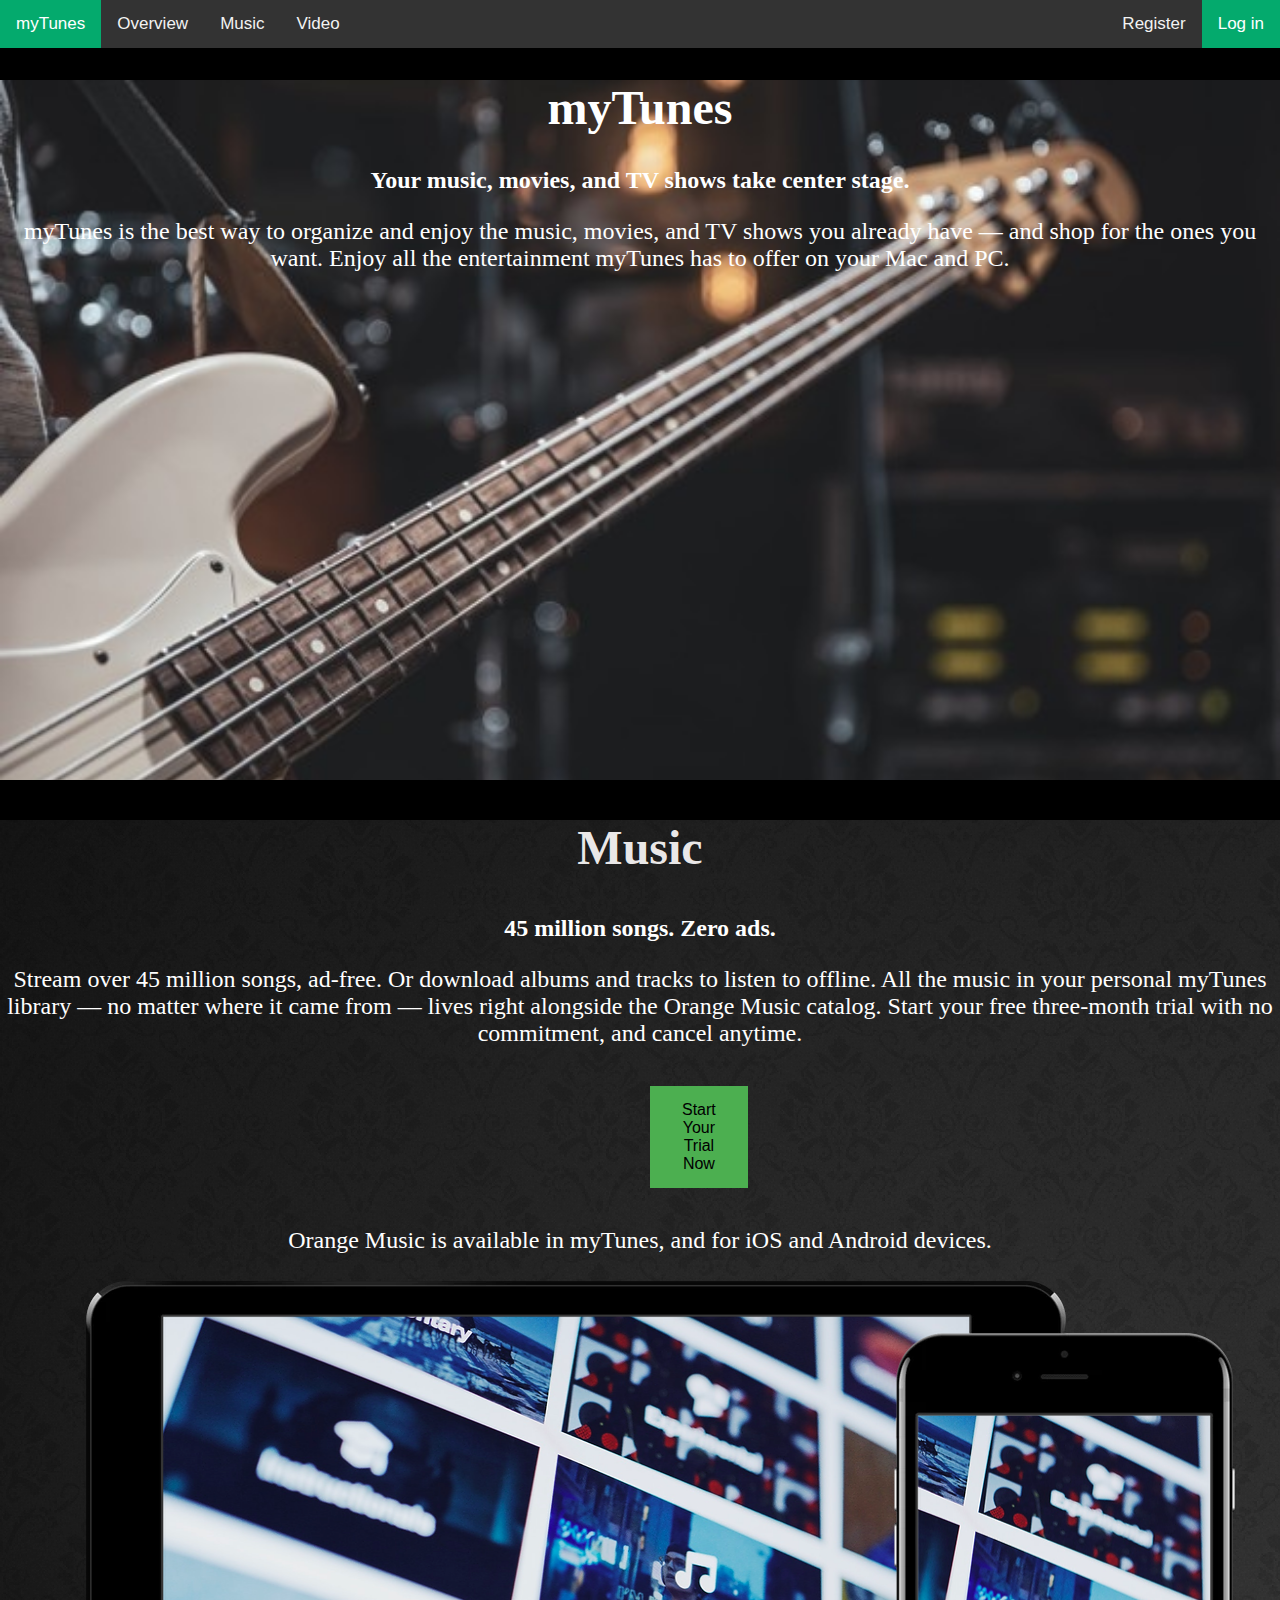
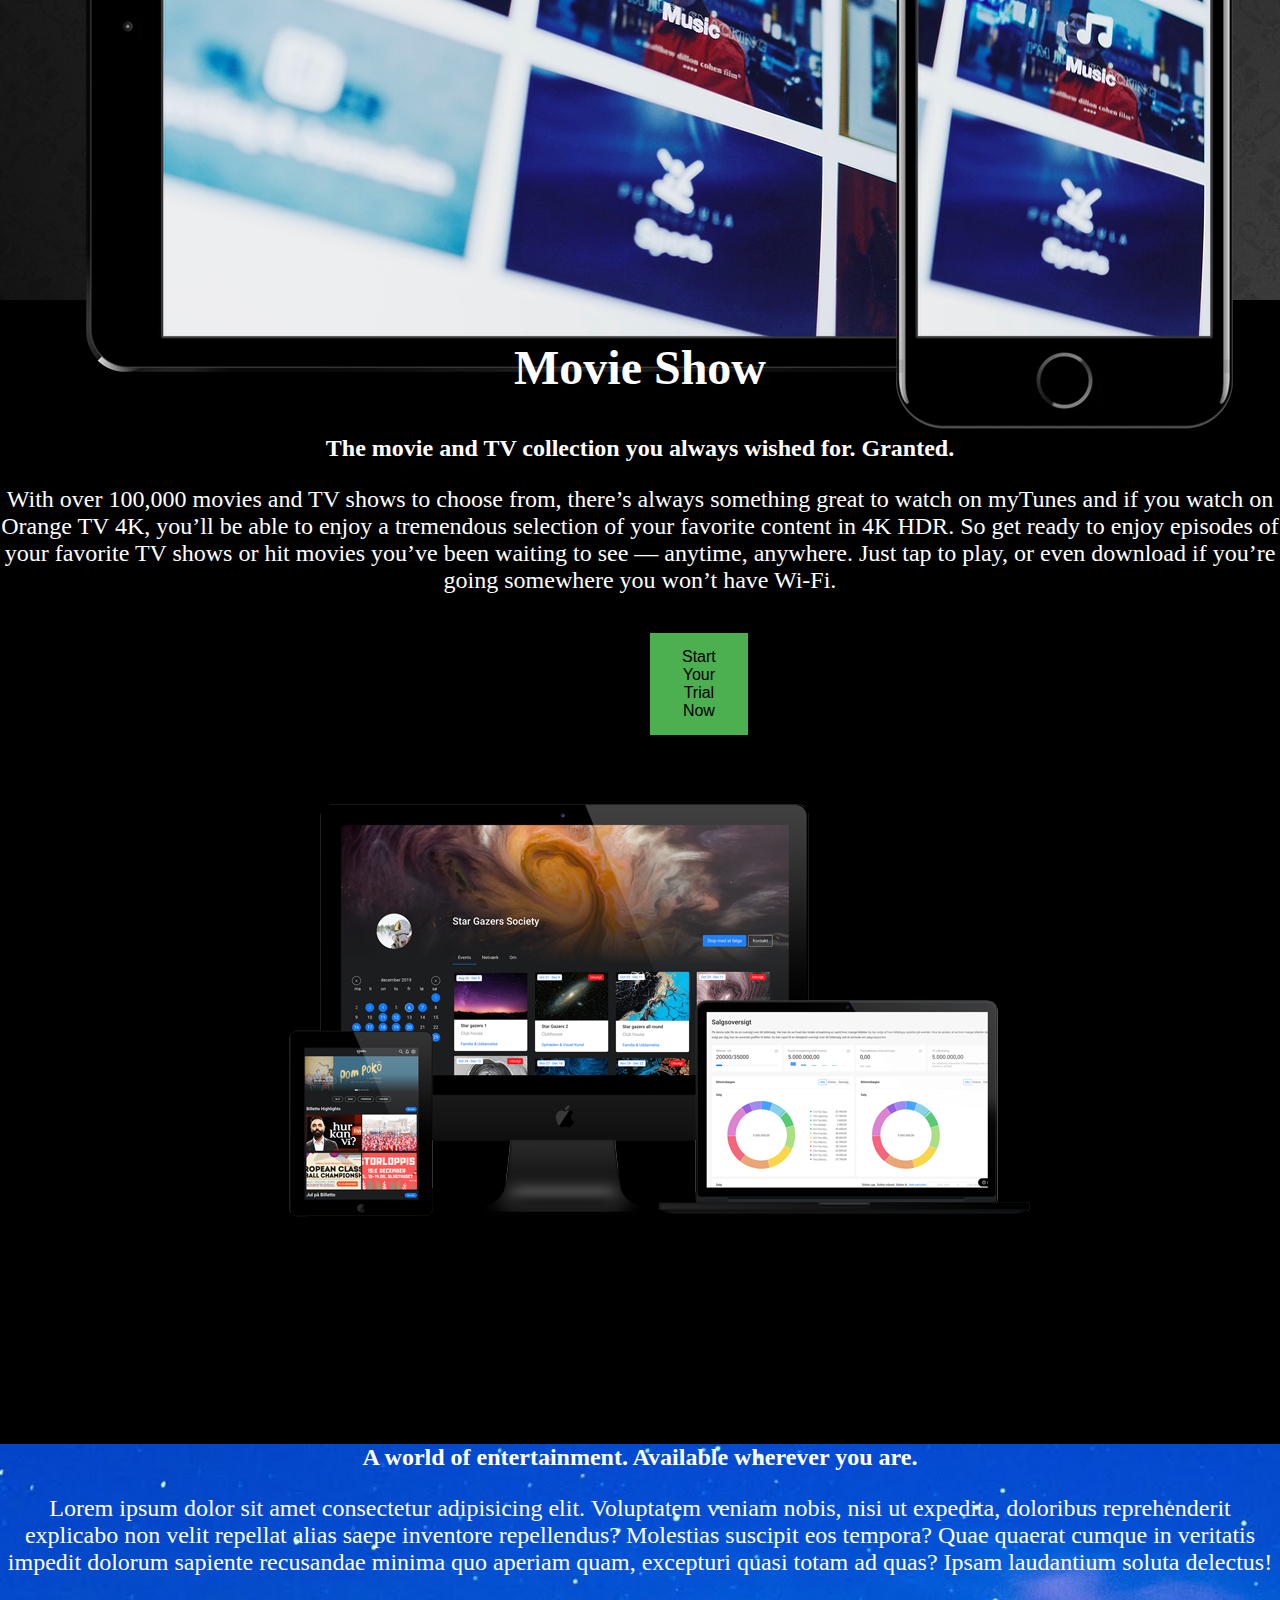
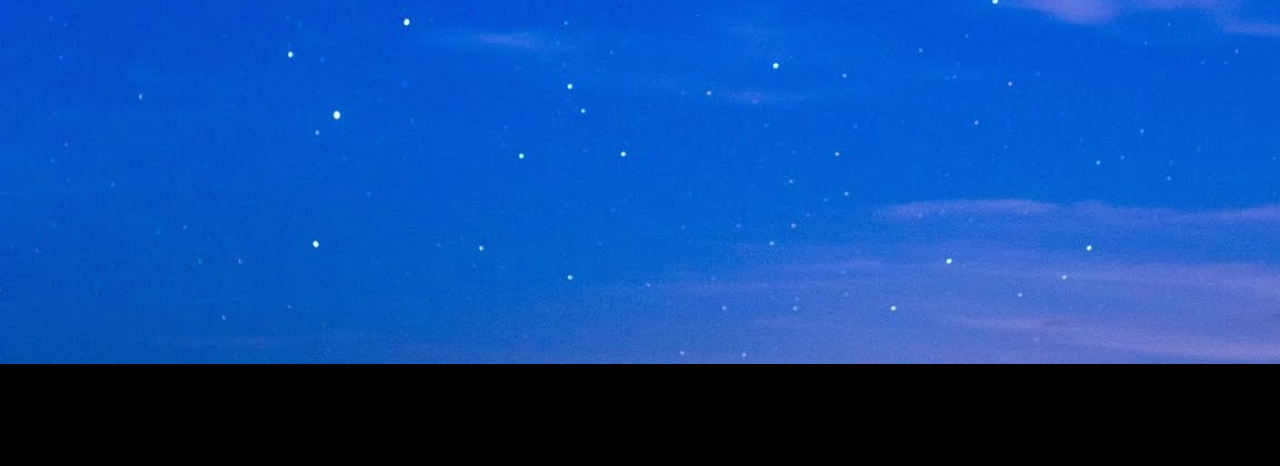
<file: index.html>
<!DOCTYPE html>
<html>

<head>
    <meta name="viewport" content="width=device-width, initial-scale=1">
    <link rel="stylesheet" href="style.css">
</head>

<body>
    <!-- Showcase and Nav -->
    <div class="topnav">
        <a class="active" href="#tunes">myTunes</a>
        <a href="#overview">Overview</a>
        <a href="#music">Music</a>
        <a href="#video">Video</a>
        <div class="righttopnav">
            <a class="active" href="login.html">Log in</a>
            <a href="register.html">Register</a>
        </div>
    </div>

    <div class="main">
        <h1>myTunes</h1>
        <h2>Your music, movies, and TV shows take center stage.</h2>
        <p class="leadmain">
            myTunes is the best way to organize and enjoy the music, movies, and TV shows you already have — and shop
            for
            the ones you want. Enjoy all the entertainment myTunes has to offer on your Mac and PC.
        </p>
    </div>

    <!-- Music Section -->
    <section id="music" class="section1">
        <div class="container">
            <h2 class="section-head">
                <i class="fa-music"></i> Music
            </h2>
            <h3>45 million songs. Zero ads.</h3>
            <p class="lead">Stream over 45 million songs, ad-free. Or download albums and tracks to listen to offline.
                All
                the music in your personal
                myTunes library — no matter where it came from — lives right alongside the Orange Music catalog. Start
                your
                free
                three-month trial with no commitment, and cancel anytime.</p>
                <a href="login.html">
                     Start Your Trial Now
                  </a>
                  <!-- <input type="button" class="button" value="Start Your Trial Now" href="login.html"> -->
            <p class="text-light">Orange Music is available in myTunes, and for iOS and Android devices.</p>
            <img src="mockup1.png" alt="">
        </div>
    </section>

    <!-- Video Section -->
    <section id="video" class="section2">
        <div class="container2">
            <h2 class="section-head">
                <i class="fa-video"></i> Movie Show
            </h2>
            <h3>The movie and TV collection you always wished for. Granted.</h3>
            <p class="lead">With over 100,000 movies and TV shows to choose from, there’s always something great to
                watch
                on myTunes and if you
                watch on Orange TV 4K, you’ll be able to enjoy a tremendous selection of your favorite content in 4K
                HDR.
                So get
                ready to enjoy episodes of your favorite TV shows or hit movies you’ve been waiting to see — anytime,
                anywhere. Just
                tap to play, or even download if you’re going somewhere you won’t have Wi-Fi.</p>
                <a href="login.html">
                    Start Your Trial Now
                 </a>
                 <p class="aligncenter">
                    <img src="video.png" alt="centered image" />
                </p>
        </div>
    </section>

    <!-- Entertainment Section -->
    <section id="entertainment" class="section3">
        <div class="container3">
            <h3>A world of entertainment. Available wherever you are.</h3>
            <p class="lead">Lorem ipsum dolor sit amet consectetur adipisicing elit. Voluptatem veniam nobis, nisi ut
                expedita, doloribus reprehenderit
                explicabo non velit repellat alias saepe inventore repellendus? Molestias suscipit eos tempora? Quae
                quaerat cumque
                in veritatis impedit dolorum sapiente recusandae minima quo aperiam quam, excepturi quasi totam ad quas?
                Ipsam laudantium
                soluta delectus!</p>
        </div>
    </section>


    <div style="padding-left:16px">
        <h2>Music</h2>
        <p>Some content..</p>
    </div>

</body>

</html>
</file>
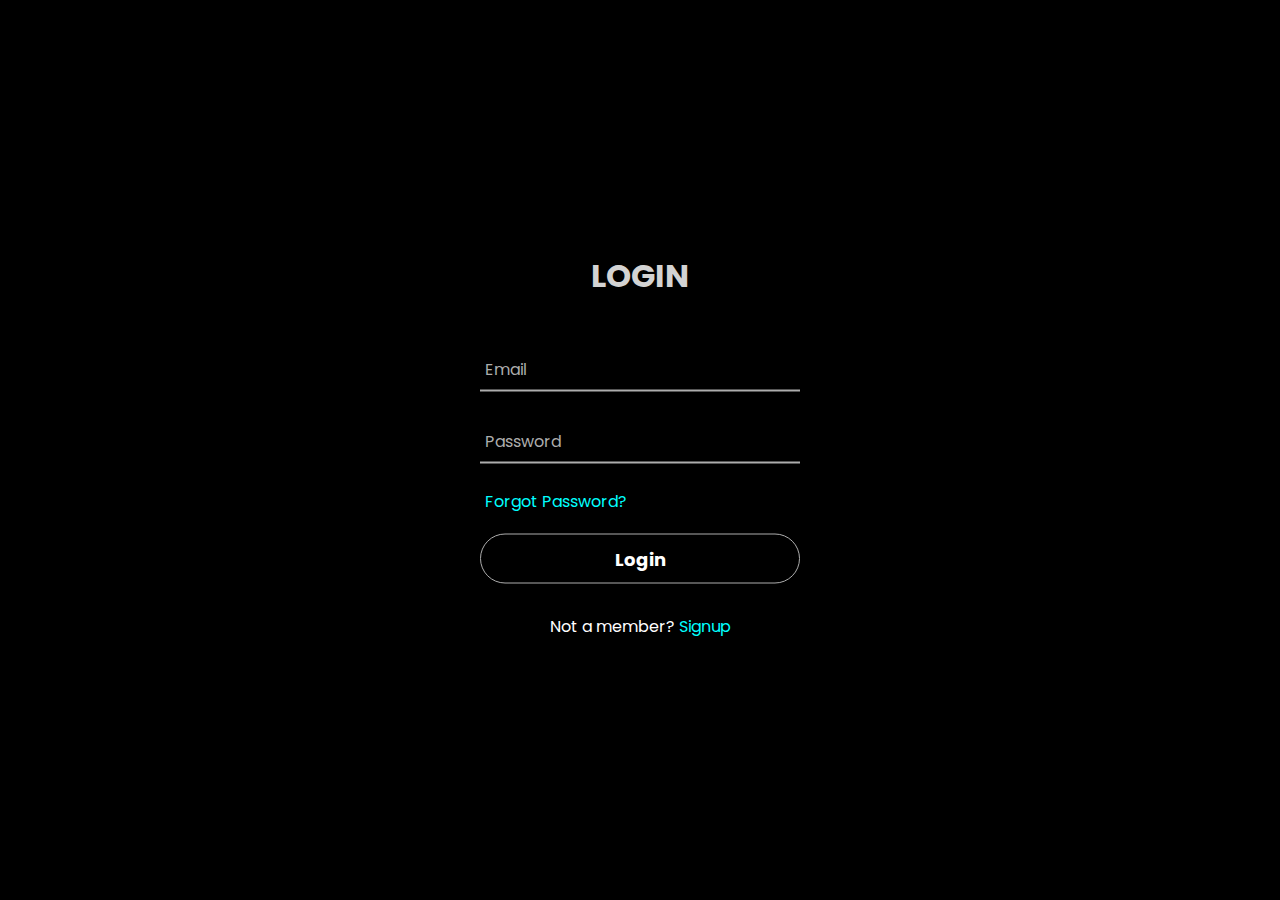
<file: login.html>
<html>

<head>
    <meta charset="utf-8">
    <title> Login Form</title>
    <link rel="stylesheet" href="register.css">
</head>

<body>
    <div class="center">
        <h1>LOGIN</h1>
        <form id="login" method="post" action="login.php">
            <div class="txt_field">
                <input type="text" name="email" id="Email" required>
                <span></span>
                <label>Email</label>
            </div>
            <div class="txt_field">
                <input type="password" name="password" id="password" required>
                <span></span>
                <label>Password</label>
            </div>
            <div class="pass">Forgot Password?</div>
            <input type="submit" value="Login">
            <p id:new></p>
            <div class="signup_link">
                Not a member? <a href="register.html">Signup</a>
            </div>
        </form>
    </div>

</body>

</html>
</file>
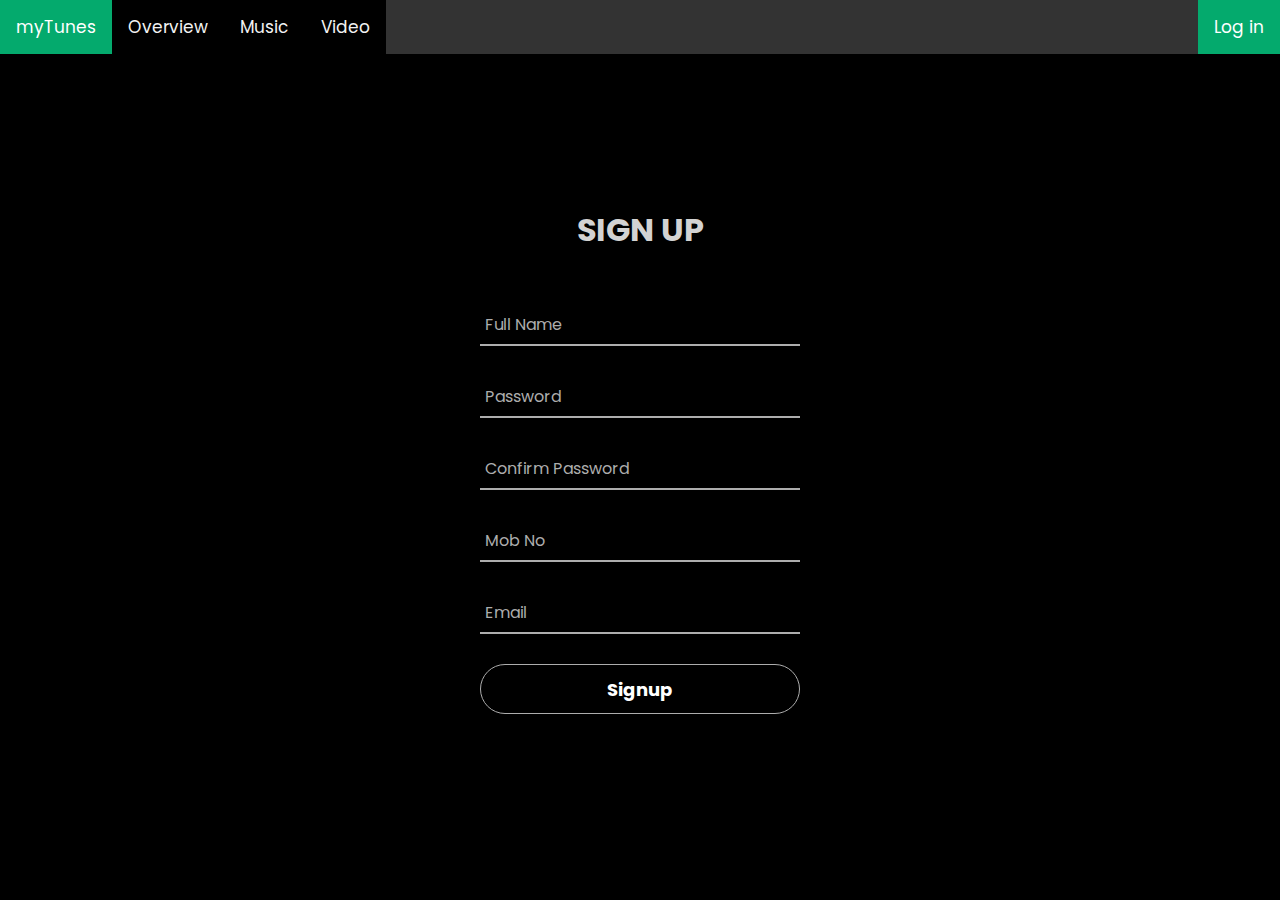
<file: register.html>
<!DOCTYPE html>
<html lang="en">

<head>
  <link rel="stylesheet" href="style.css">
</head>

<body>
  <div class="topnav">
    <a class="active" href="index.html">myTunes</a>
    <a href="index.html">Overview</a>
    <a href="index.html">Music</a>
    <a href="index.html">Video</a>
    <div class="righttopnav">
      <a class="active" href="login.html">Log in</a>
    </div>
  </div>

  <meta charset="utf-8">

  <link rel="stylesheet" href="register.css">
  <script> function s() {
      let pass = document.getElementById("pass").value;
      let pass2 = document.getElementById("pass2").value;
      var email = document.sign.email;
      var phone = document.sign.phone;
      var fullname = document.sign.fullname;
      if (allLetters(fullname)) {
        if (pass_validation(pass)) {

          if (pass2_validation(pass, pass2)) {
            if (mobile_validation(phone)) {
              if (email_validation(email)) {
                alert("signup successfull");
                document.getElementById('sign').action = 'signup.php';

              }

            }
          }
        }
      }

    }


    function pass_validation(pass) {

      var p = pass.length;

      if (p <= 7) {
        alert("minimum length for password is 8");

        return false;
      }
      else {
        return true;
      }

    }
    function pass2_validation(pass, pass2) {

      if (pass2 == pass)
        return true;
      else {
        alert("passwords should match");
        return false;
      }

    }
    function mobile_validation(mobile) {

      var phoneno = /^\d{10}$/;
      if ((mobile.value.match(phoneno))) {
        return true;
      }
      else {
        alert("Enter valid phone number");
        return false;
      }
    }
    function email_validation(email) {
      var mail = /^\w+([\.-]?\w+)@\w+([\.-]?\w+)(\.\w{2,3})+$/;
      if (email.value.match(mail)) {
        return true;
      }
      else {
        alert("Enter Valid Email Address");
        email.focus();
        return false;
      }
    }


    function allLetters(name) {
      var letters = /^[a-zA-Z-,]+(\s{0,1}[a-zA-Z-, ])*$/;
      if (name.value.match(letters)) {
        return true;
      }
      else {
        alert("Enter only  Alphabets");
        fname.focus();
        return false;
      }
    }
  </script>
  </head>

  <div class="center">
    <h1>SIGN UP</h1>

    <form id="sign" method="post" name="sign">
      <div class="txt_field">
        <input type="text" id="fullname" name="fullname" required>
        <span></span>
        <label>Full Name</label>
      </div>

      <div class="txt_field">
        <input type="password" name="password" id="pass" required>
        <span></span>
        <label>Password</label>
      </div>
      <div class="txt_field">
        <input type="Password" name="pass2" id="pass2" required>
        <span></span>
        <label>Confirm Password</label>
      </div>
      <div class="txt_field">
        <input type="text" name="phone" id="phone" required>
        <span></span>
        <label>Mob No</label>
      </div>
      <div class="txt_field">
        <input type="text" name="email" id="email" required>
        <span></span>
        <label>Email</label>
      </div>
      <input type="submit" value="Signup" onclick="return s()">

    </form>
  </div>

</body>

</html>
</file>
<file: style.css>
body {
  margin: 0;
  font-family: Arial, Helvetica, sans-serif;
  background-color: black;
}

.topnav {
  overflow: hidden;
  background-color: #333;
}

.topnav a {
  float: left;
  color: #f2f2f2;
  text-align: center;
  padding: 14px 16px;
  text-decoration: none;
  font-size: 17px;
}

.topnav a:hover {
  width: 100px;
  text-align: center;
  border-radius: 5px;
  background-color: #ddd;
  color: black;
}

.topnav a.active {
  background-color: #04aa6d;
  color: white;
}

.righttopnav a {
  float: right;
  color: #f2f2f2;
  text-align: center;
  padding: 14px 16px;
  text-decoration: none;
  font-size: 17px;
}

.righttopnav a:hover {
  width: 100px;
  text-align: center;
  border-radius: 5px;
  background-color: #ddd;
  color: black;
}

.righttopnav a.active {
  background-color: #04aa6d;
  color: white;
}

.main {
  
    background-image: url('OIP.jpg');  
    background-size: cover;
    height: 700px;
    width: 800x;

    
  
}

.main h1 {
  color: rgb(255, 255, 255);
  font-family: verdana;
  font-size: 300%;
  text-align: center;
}

.main h2 {
  color: rgb(255, 255, 255);
  font-family: verdana;
  font-size: 150%;
  text-align: center;
}

.main p  {
  color: rgb(255, 255, 255);
  font-family: verdana;
  font-size: 150%;
  text-align: center;
}

.container h2 {
  color: rgba(247, 245, 245, 0.945);
  font-family: verdana;
  font-size: 300%;
  text-align: center;
}
.container h3 {
  color: rgb(255, 255, 255);
  font-family: verdana;
  font-size: 150%;
  text-align: center;
}
.container p {
  color: rgb(255, 255, 255);
  font-family: verdana;
  font-size: 150%;
  text-align: center;
}

.container {
  background-image: url('Music.jpg');  
  background-size: cover;
  height: 1080px;
  width: 1190x;
}
.container a {
  background-color: #4CAF50;
  border: none;
  color: black;
  padding: 15px 32px;
  text-align: center;
  text-decoration: none;
  display: inline-block;
  font-size: 16px;
  margin: 15px 650px;
  cursor: pointer;
}

.container h4 {
  color: rgb(255, 255, 255);
  font-family: verdana;
  font-size: 100%;
  text-align: center;
}

.container2 {
  background-image: white;  
  background-size: cover;
  height: 1080px;
  width: 1190x;
}

.container2 h2 {
  color: white;
  font-family: verdana;
  font-size: 300%;
  text-align: center;
}
.container2 h3 {
  color: white;
  font-family: verdana;
  font-size: 150%;
  text-align: center;
}
.container2 p {
  color: white;
  font-family: verdana;
  font-size: 150%;
  text-align: center;
}
.container2 a {
  background-color: #4CAF50;
  border: none;
  color: black;
  padding: 15px 32px;
  text-align: center;
  text-decoration: none;
  display: inline-block;
  font-size: 16px;
  margin: 15px 650px;
  cursor: pointer;
}

.container3 {
  background-image: url('En.jpg');  
  background-size: cover;
  height: 520px;
  width: 1080;
}


.container3 h3 {
  color: rgb(255, 255, 255);
  font-family: verdana;
  font-size: 150%;
  text-align: center;
}
.container3 p {
  color: rgb(255, 255, 255);
  font-family: verdana;
  font-size: 150%;
  text-align: center;
}
</file>
<file: register.css>
@import url('https://fonts.googleapis.com/css2?family=Noto+Sans:wght@700&family=Poppins:wght@400;500;600&display=swap');
*{
  margin: 0;
  padding: 0;
  box-sizing: border-box;
  font-family: "Poppins", sans-serif;
  background-color: black;
}
body{
  margin: 0;
  padding: 0;
background-image:black
;
      background-repeat: no-repeat;
      background-attachment: fixed;
      background-size: cover; height: 100vh;
}

.center{
  position: absolute;
  top: 50%;
  left: 50%;
  transform: translate(-50%, -50%);
  width: 400px;
  
}
.center h1{
  text-align: center;
  padding: 20px;
  color:lightgray;
}
.center form{
  padding: 0 40px;
  box-sizing: border-box;
}
form .txt_field{
  position: relative;
  border-bottom: 2px solid #adadad;
  margin: 30px 0;
}
.txt_field input{
  width: 100%;
  padding: 0 5px;
  height: 40px;
  font-size: 16px;
  border: none;
  background: none;
  outline: none;
color:white;
}
.txt_field label{
  position: absolute;
  top: 50%;
  left: 5px;
  color: #adadad;
  transform: translateY(-50%);
  font-size: 16px;
  pointer-events: none;
  transition: .5s;
}
.txt_field span::before{
  content: '';
  position: absolute;
  top: 40px;
  left: 0;
  width: 0%;
  height: 2px;
 
  transition: .5s;
}
.txt_field input:focus ~ label,
.txt_field input:valid ~ label{
  top: -5px;
  
}
.txt_field input:focus ~ span::before,
.txt_field input:valid ~ span::before{
  width: 100%;
}
.pass{
  margin: -5px 0 20px 5px;
  color: cyan;
  cursor: pointer;
}
.pass:hover{
  text-decoration: underline;
}
input[type="submit"]{
  width: 100%;
  height: 50px;
  border: 1px solid #adadad;
  background: none;
  border-radius: 25px;
  font-size: 18px;
  color:white;
  font-weight: 700;
  cursor: pointer;
  outline: none;
}
input[type="submit"]:hover{
  
  transition: .5s;
}
.signup_link{
  margin: 30px 0;
  text-align: center;
  font-size: 16px;
  color: white;
}
.signup_link a{
  color: cyan;
  text-decoration: none;
}
.signup_link a:hover{
  text-decoration: underline;
}
  .middle p{
    position: absolute;
    top: 60%;
    left: 110%;
    transform: translate(-50%, -400%);
    width: 400px;
    FONT-SIZE:2EM; 
    PADDING:00PX 60PX 30PX 50PX; 
    COLOR:WHITE;
  }
  .middle{
    position: absolute;
    top: 55%;
    left: 40%;
    transform: translate(-80%, -50%);
    width: 400px;
    
  }
  .middle table{

   FONT-SIZE:1.3EM; 
   PADDING:00PX 30PX 30PX 50PX; 
   COLOR:WHITE;
  }
</file>
